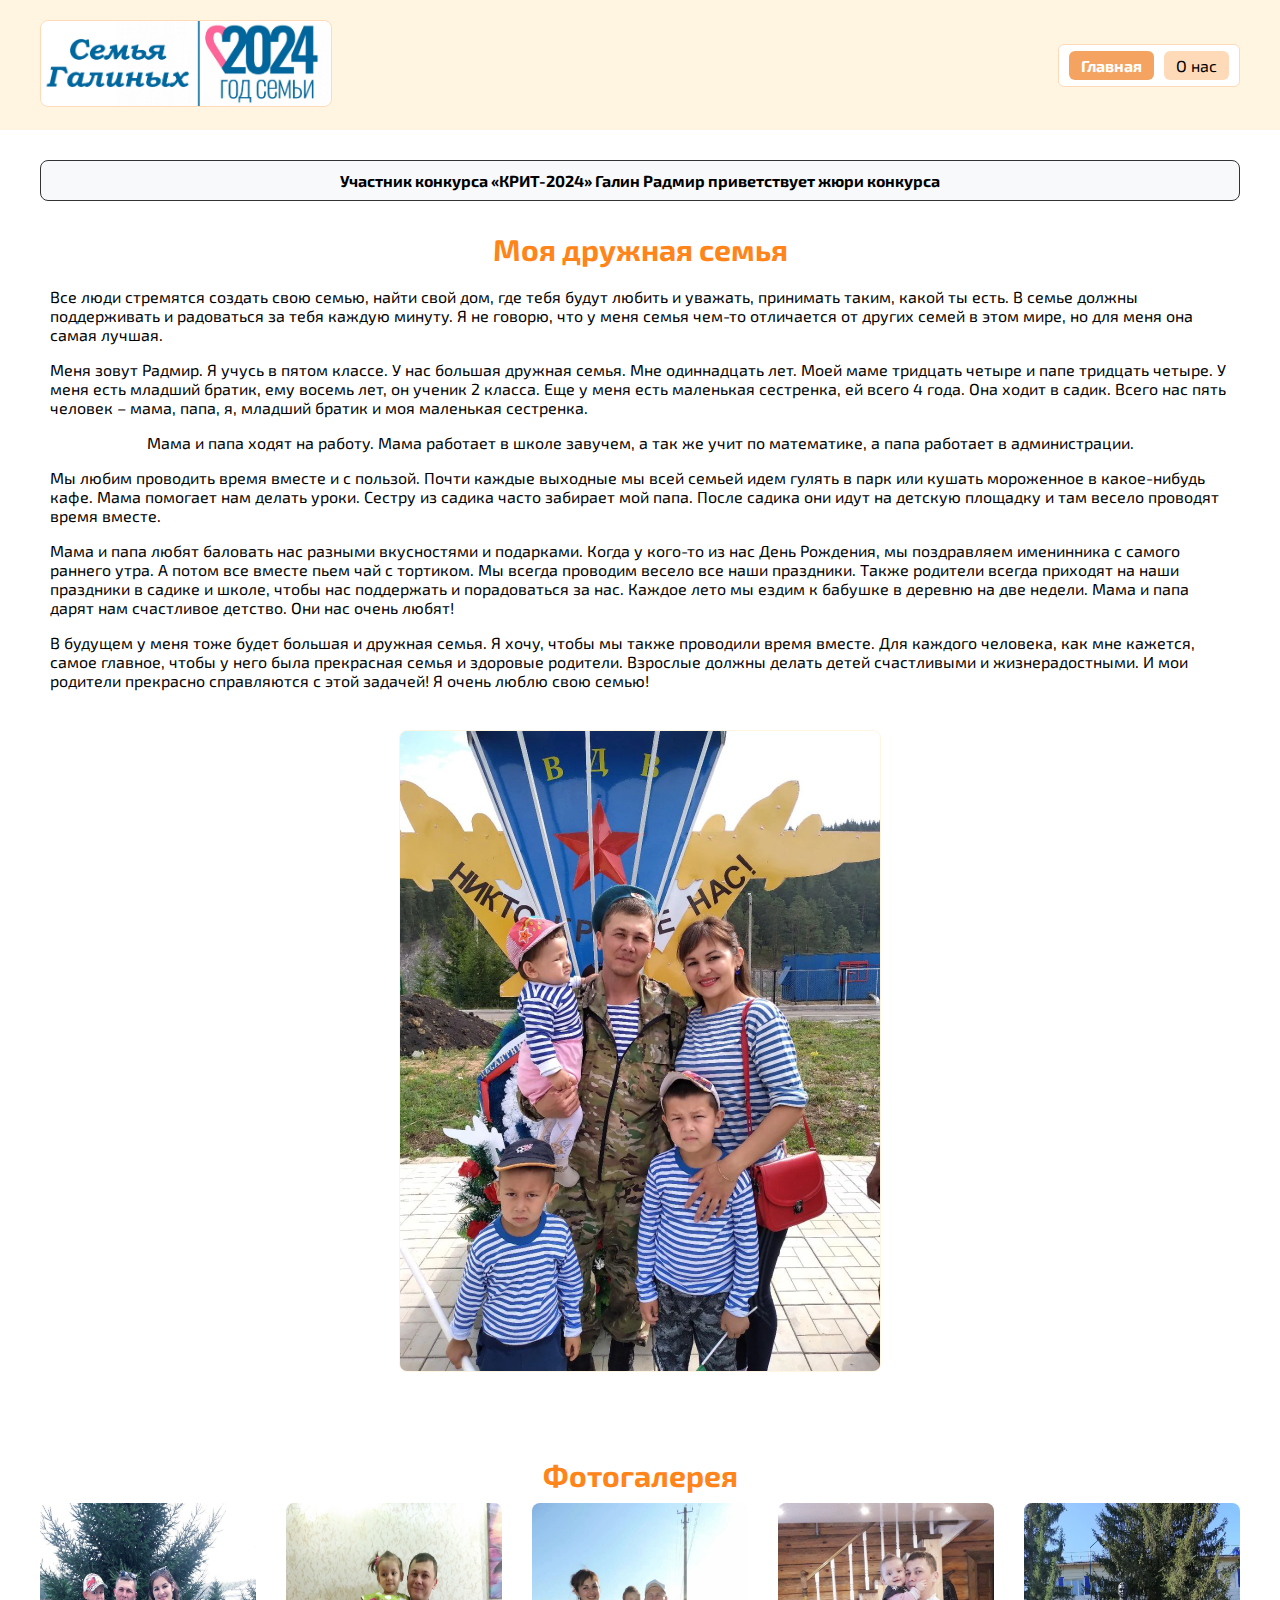
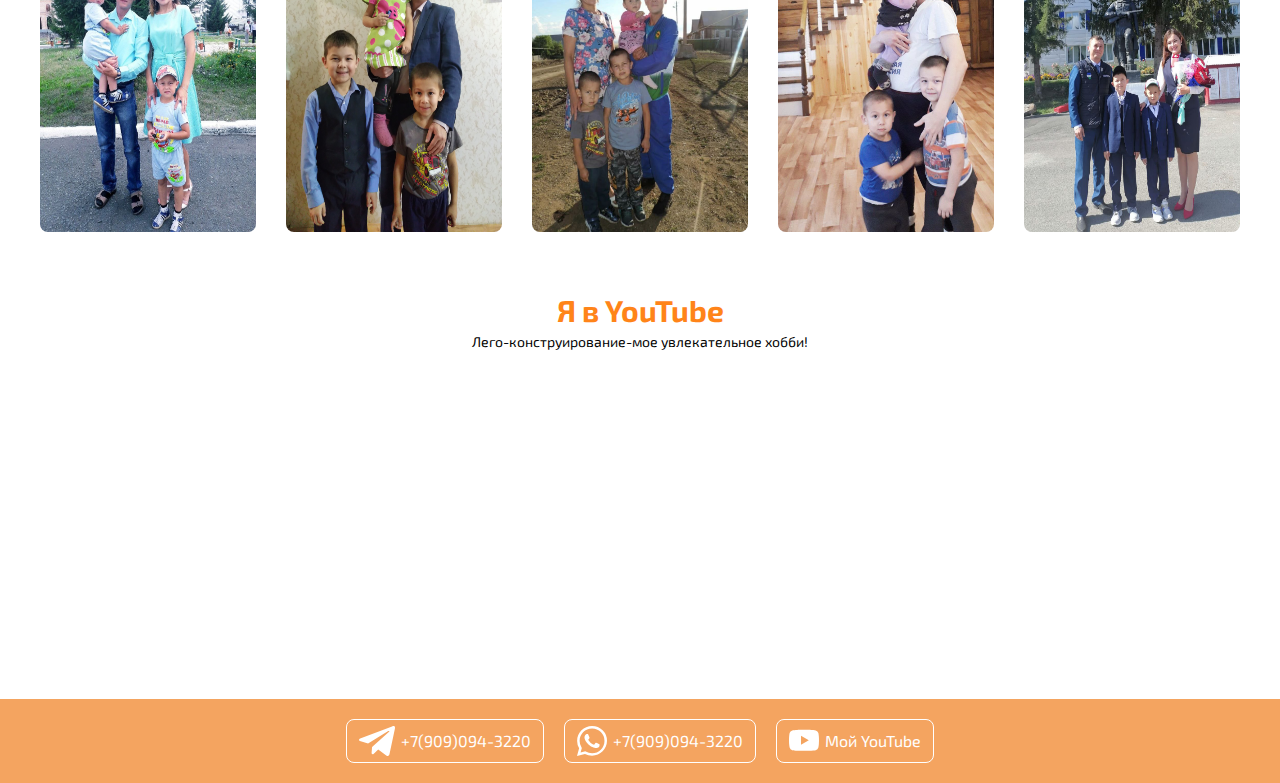
<file: index.html>
<!DOCTYPE html>
<html lang="ru">

<head>
  <meta charset="UTF-8">
  <meta name="viewport" content="width=device-width, initial-scale=1.0">
  <link rel="stylesheet" href="style.css">
  <title>Наша дружная семья</title>
</head>

<body>
  <header class="main-header">
    <div class="container">
      <div class="header-content">
        <div class="header-logo">
          <a href="index.html">
            <img src="img/logo.png" alt="" height="85">
          </a>
          <h1 class="visually-hidden">Наша дружная семья</h1>
        </div>
        <ul>
          <li class="active">
            <a href="index.html">Главная</a>
          </li>
          <li>
            <a href="about.html">О нас</a>
          </li>
        </ul>
      </div>
    </div>
  </header>

  <main>
    <section class="site-section intro">
      <div class="container">
        <div class="intro-content">
          <div class="intro-message">
            <p>Участник конкурса «КРИТ-2024» Галин Радмир приветствует жюри конкурса</p>
          </div>
          <div class="title">
            <h2>Моя дружная семья</h2>
          </div>
          <div class="intro-main-content">
            <div class="intro-text">
              <p>Все люди стремятся создать свою семью, найти свой дом, где тебя будут любить и уважать, принимать
                таким, какой ты есть. В семье должны поддерживать и радоваться за тебя каждую минуту. Я не говорю, что у
                меня семья чем-то отличается
                от других семей в этом мире, но для меня она самая лучшая. </p>
              <p>Меня зовут Радмир. Я учусь в пятом классе. У нас большая дружная семья. Мне одиннадцать лет. Моей маме
                тридцать четыре и папе тридцать четыре. У меня есть младший братик, ему восемь лет, он ученик 2 класса.
                Еще у меня есть
                маленькая сестренка, ей всего 4 года. Она ходит в садик. Всего нас пять человек – мама, папа, я, младший
                братик и моя маленькая сестренка. </p>
              <p>Мама и папа ходят на работу. Мама работает в школе завучем, а так же учит по математике, а папа
                работает в администрации. </p>
              <p>Мы любим проводить время вместе и с пользой. Почти каждые выходные мы всей семьей идем гулять в парк
                или кушать мороженное в какое-нибудь кафе. Мама помогает нам делать уроки. Сестру из садика часто
                забирает мой папа. После
                садика они идут на детскую площадку и там весело проводят время вместе. </p>
              <p>Мама и папа любят баловать нас разными вкусностями и подарками. Когда у кого-то из нас День Рождения,
                мы поздравляем именинника с самого раннего утра. А потом все вместе пьем чай с тортиком. Мы всегда
                проводим весело все наши
                праздники. Также родители всегда приходят на наши праздники в садике и школе, чтобы нас поддержать и
                порадоваться за нас. Каждое лето мы ездим к бабушке в деревню на две недели. Мама и папа дарят нам
                счастливое детство.
                Они нас очень любят! </p>
              <p>В будущем у меня тоже будет большая и дружная семья. Я хочу, чтобы мы также проводили время вместе. Для
                каждого человека, как мне кажется, самое главное, чтобы у него была прекрасная семья и здоровые
                родители. Взрослые должны
                делать детей счастливыми и жизнерадостными. И мои родители прекрасно справляются с этой задачей! Я очень
                люблю свою семью!</p>
            </div>
            <div class="intro-image">
              <img src="img/intro-image.jpg" height="640" alt="">
            </div>
          </div>
        </div>
      </div>
    </section>

    <section class="site-section gallery">
      <div class="container">
        <div class="gallery-content">
          <div class="title">
            <h2>Фотогалерея</h2>
            <!-- <p>Мы - семья, состоящая из четырех человек. Мы любим проводить время вместе, путешествовать и создавать приятные воспоминания.</p> -->
          </div>
          <ul>
            <li>
              <a href="img/1.jpg" target="_blank">
                <img src="img/1.jpg" alt="">
              </a>
            </li>
            <li>
              <a href="img/2.jpg" target="_blank">
                <img src="img/2.jpg" alt="">
              </a>
            </li>
            <li>
              <a href="img/3.jpg" target="_blank">
                <img src="img/3.jpg" alt="">
              </a>
            </li>
            <li>
              <a href="img/4.jpg" target="_blank">
                <img src="img/4.jpg" alt="">
              </a>
            </li>
            <li>
              <a href="img/5.jpg" target="_blank">
                <img src="img/5.jpg" alt="">
              </a>
            </li>
          </ul>
        </div>
      </div>
    </section>

    <section class="site-section youtube">
      <div class="container">
        <div class="youtube-content">
          <div class="title">
            <h2>Я в YouTube</h2>
            <p>Лего-конструирование-мое увлекательное хобби!</p>
          </div>
          <div class="video">
            <iframe width="560" height="315" src="https://www.youtube.com/embed/QnruwsGhaaA?si=DpSDG9sUbRwz3rrO"
              title="YouTube video player" frameborder="0"
              allow="accelerometer; autoplay; clipboard-write; encrypted-media; gyroscope; picture-in-picture; web-share"
              allowfullscreen></iframe>
          </div>
        </div>
      </div>
    </section>
  </main>

  <footer class="main-footer">
    <div class="container">
      <div class="footer-content">
        <ul>
          <li>
            <a href="tel:+79090943220">
              <img src="img/telegram.svg" height="30" alt="">
              <span>+7(909)094-3220</span>
            </a>
          </li>
          <li>
            <a href="tel:+79090943220">
              <img src="img/whatsapp.svg" height="30" alt="">
              <span>+7(909)094-3220</span>
            </a>
          </li>
          <li>
            <a href="https://youtube.com/@user-fo9vp1uo1w?si=XQ0DBMInDfGcyyeM">
              <img src="img/youtube.svg" height="30" alt="">
              <span>Мой YouTube</span>
            </a>
          </li>
        </ul>
      </div>
    </div>
  </footer>
</body>

</html>
</file>
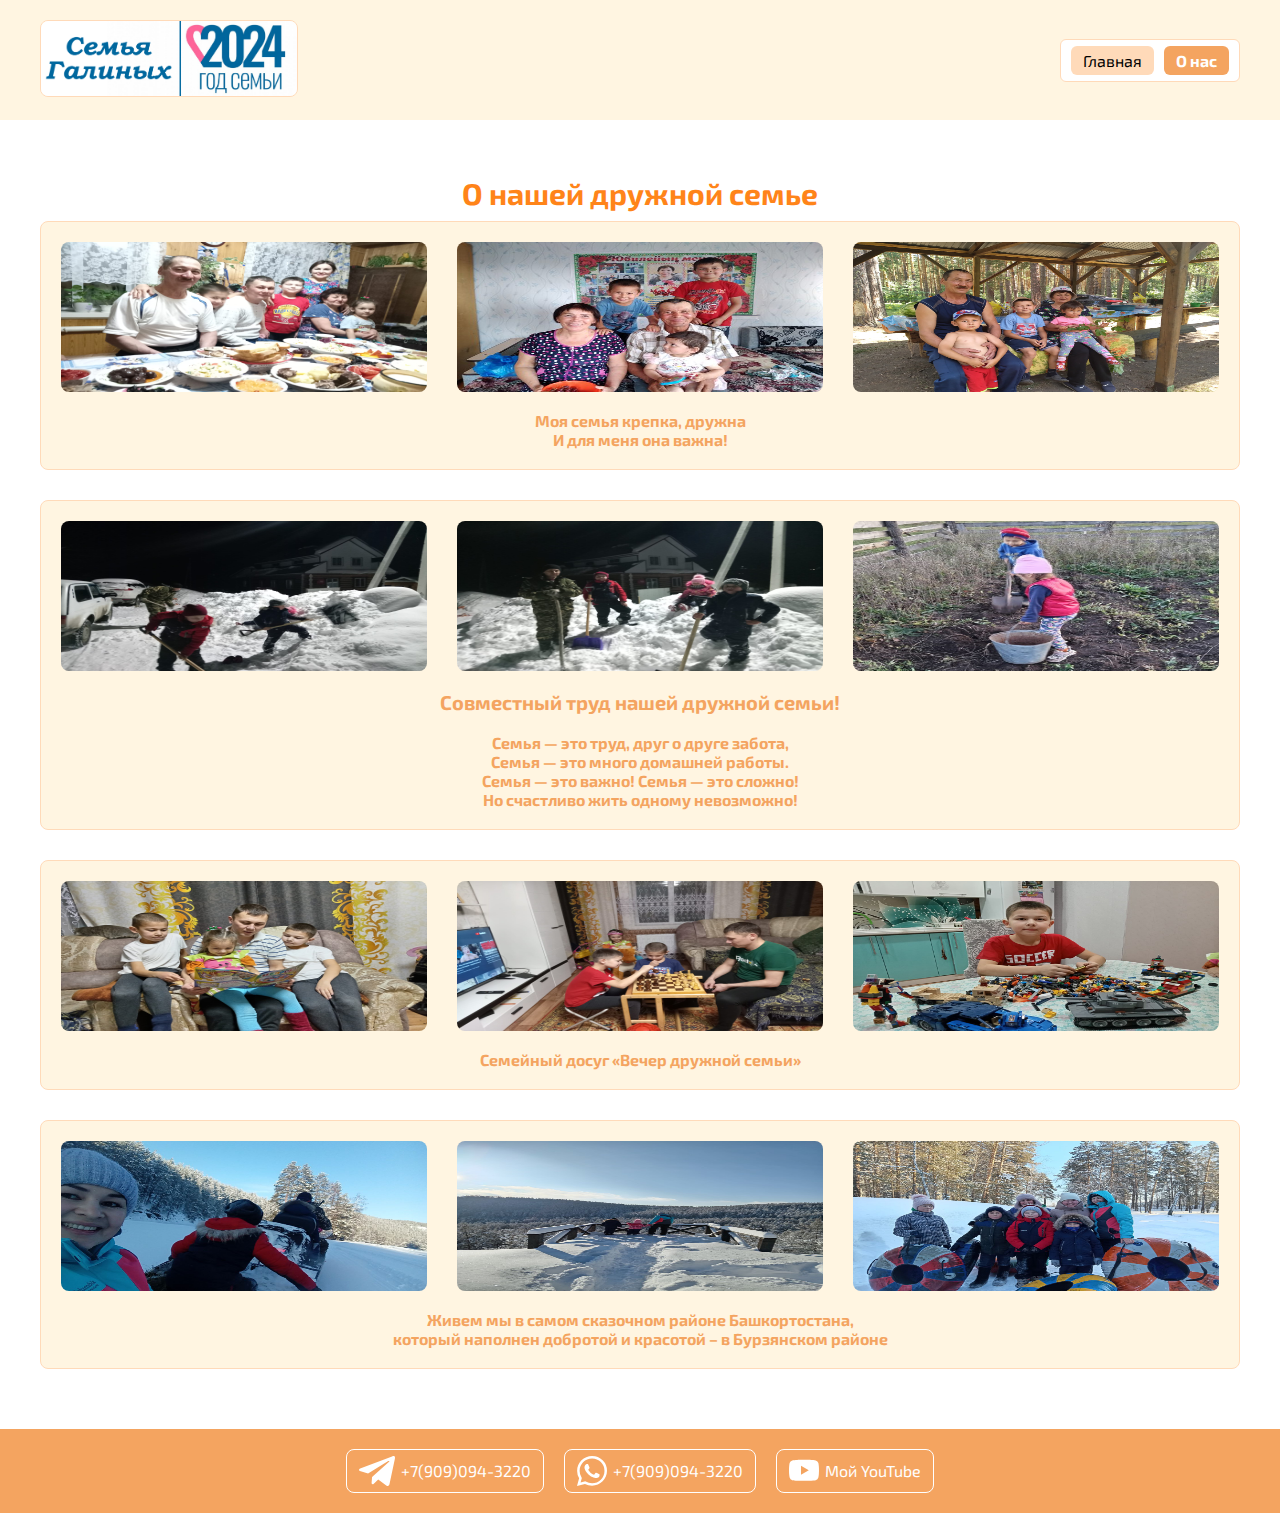
<file: about.html>
<!DOCTYPE html>
<html lang="ru">

<head>
  <meta charset="UTF-8">
  <meta name="viewport" content="width=device-width, initial-scale=1.0">
  <link rel="stylesheet" href="style.css">
  <title>Наша дружная семья | О нас</title>
</head>

<body>
  <header class="main-header">
    <div class="container">
      <div class="header-content">
        <div class="header-logo">
          <a href="index.html">
            <img src="img/logo.png" alt="" height="75">
          </a>
        </div>
        <ul>
          <li>
            <a href="index.html">Главная</a>
          </li>
          <li class="active">
            <a href="about.html">О нас</a>
          </li>
        </ul>
      </div>
    </div>
  </header>

  <main>
    <section class="site-section about-section about-intro">
      <div class="container">
        <div class="about-intro-content">
          <div class="title">
            <h2>О нашей дружной семье</h2>
          </div>
        </div>

        <div class="about-section-block">
          <div class="images">
            <a href="img/family/1.jpg" target="_blank">
              <img src="img/family/1.jpg" alt="">
            </a>
            <a href="img/family/2.jpg" target="_blank">
              <img src="img/family/2.jpg" alt="">
            </a>
            <a href="img/family/3.jpg" target="_blank">
              <img src="img/family/3.jpg" alt="">
            </a>
          </div>
          <div class="description">
            <h3>Моя семья крепка, дружна <br> И для меня она важна!</h3>
          </div>
        </div>

        <div class="about-section-block">
          <div class="images">
            <a href="img/family/4.jpg" target="_blank">
              <img src="img/family/4.jpg" alt="">
            </a>
            <a href="img/family/5.jpg" target="_blank">
              <img src="img/family/5.jpg" alt="">
            </a>
            <a href="img/family/6.jpg" target="_blank">
              <img src="img/family/6.jpg" alt="">
            </a>
          </div>
          <div class="description">
            <h3><span>Совместный труд нашей дружной семьи!</span> <br><br> Семья — это труд, друг о друге забота, <br>
              Семья — это много домашней работы. <br> Семья — это важно! Семья — это сложно!
              <br> Но счастливо жить одному невозможно!
            </h3>
          </div>
        </div>

        <div class="about-section-block">
          <div class="images">
            <a href="img/family/7.jpg" target="_blank">
              <img src="img/family/7.jpg" alt="">
            </a>
            <a href="img/family/8.jpg" target="_blank">
              <img src="img/family/8.jpg" alt="">
            </a>
            <a href="img/family/9.jpg" target="_blank">
              <img src="img/family/9.jpg" alt="">
            </a>
          </div>
          <div class="description">
            <h3>Семейный досуг «Вечер дружной семьи»</h3>
          </div>
        </div>

        <div class="about-section-block">
          <div class="images">
            <a href="img/family/10.jpg" target="_blank">
              <img src="img/family/10.jpg" alt="">
            </a>
            <a href="img/family/11.jpg" target="_blank">
              <img src="img/family/11.jpg" alt="">
            </a>
            <a href="img/family/12.jpg" target="_blank">
              <img src="img/family/12.jpg" alt="">
            </a>
          </div>
          <div class="description">
            <h3>Живем мы в самом сказочном районе Башкортостана, <br> который наполнен добротой и красотой – в
              Бурзянском районе
            </h3>
          </div>
        </div>
      </div>
    </section>
  </main>

  <footer class="main-footer">
    <div class="container">
      <div class="footer-content">
        <ul>
          <li>
            <a href="tel:+79090943220">
              <img src="img/telegram.svg" height="30" alt="">
              <span>+7(909)094-3220</span>
            </a>
          </li>
          <li>
            <a href="tel:+79090943220">
              <img src="img/whatsapp.svg" height="30" alt="">
              <span>+7(909)094-3220</span>
            </a>
          </li>
          <li>
            <a href="https://youtube.com/@user-fo9vp1uo1w?si=XQ0DBMInDfGcyyeM">
              <img src="img/youtube.svg" height="30" alt="">
              <span>Мой YouTube</span>
            </a>
          </li>
        </ul>
      </div>
    </div>
  </footer>

  <script src="script.js"></script>
</body>

</html>
</file>
<file: style.css>
@font-face {
	font-family: 'Exo2';
	font-style: normal;
	font-weight: 400;
	src: url(/fonts/Exo2-Regular.woff2) format('woff2'),
		url(/fonts/Exo2-Regular.woff) format('woff');
	font-display: swap;
}

@font-face {
	font-family: 'Exo2';
	font-style: normal;
	font-weight: 700;
	src: url(/fonts/Exo2-Bold.woff2) format('woff2'),
		url(/fonts/Exo2-Bold.woff) format('woff');
	font-display: swap;
}

body {
	margin: 0;
	font-style: normal;
	/* background-color: #f0f0f0; */
}

img {
	max-width: 100%;
}

a {
	text-decoration: none;
	cursor: pointer;
}

a,
body,
h1,
h2,
h3,
h4,
h5,
h6,
p {
	font-family: 'Exo2', 'Arial', sans-serif;
}

.visually-hidden {
	position: absolute;
	width: 1px;
	height: 1px;
	margin: -1px;
	border: 0;
	padding: 0;
	white-space: nowrap;
	clip-path: inset(100%);
	clip: rect(0 0 0 0);
	overflow: hidden;
}

.main-header {
	padding: 20px 0;
	background-color: #fff5e1;
}

.main-header .header-content {
	display: flex;
	flex-direction: row;
	justify-content: space-between;
	align-items: center;
}

.main-header .header-content .header-logo {
	display: flex;
	flex-direction: row;
	align-items: center;
}

.main-header .header-content .header-logo img {
	border: 1px solid #ffdab9;
	border-radius: 8px;
	margin-right: 10px;
}

.main-header .header-content h1,
.main-header .header-content h2 {
	font-size: 28px;
	margin: 0;
	color: #333;
}

.main-header .header-content ul {
	margin: 0;
	padding: 6px 10px;
	border: 1px solid #ffdab9;
	background-color: #fff;
	border-radius: 6px;
	list-style-type: none;
	display: flex;
	flex-direction: row;
	justify-content: space-between;
}

.main-header .header-content ul li:not(:last-child) {
	margin-right: 10px;
}

.main-header .header-content ul li a {
	display: block;
	padding: 5px 12px;
	border-radius: 6px;
	background-color: #ffdab9;
	color: #000;
	transition: all 0.3s ease-in-out;
}

.main-header .header-content ul li:not(.active) a:hover,
.main-header .header-content ul li:not(.active) a:focus,
.main-header .header-content ul li:not(.active) a:active {
	transform: scale(1.05);
	/* opacity: 0.6; */
}

.main-header .header-content ul li.active a {
	background-color: #f4a460;
	font-weight: bold;
	color: #fff;
}

@media (max-width: 767px) {
	.main-header {
		padding: 20px 0;
	}
	.main-header .header-content {
		max-width: 100%;
		flex-direction: column;
		align-items: center;
	}
	.main-header .header-content h1,
	.main-header .header-content h2 {
		font-size: 20px;
		max-width: 100%;
		text-align: center;
		margin-bottom: 10px;
	}
	.main-header .header-content .header-logo {
		margin-bottom: 10px;
	}
}

.container {
	margin: 0 auto;
	padding: 0 60px;
	max-width: 1320px;
}

@media (max-width: 1439px) {
	.container {
		padding: 0 40px;
	}
}

@media (max-width: 767px) {
	.container {
		padding: 0 20px;
		max-width: 100%;
	}
}

.site-section {
	padding: 40px 0;
}

.site-section .title h2,
.site-section .title h3 {
	margin-bottom: 40px;
	font-size: 30px;
	text-align: center;
	color: #ff8419;
}

@media (max-width: 1439px) {
	.site-section {
		padding: 30px 0;
	}
	.site-section .title h2,
	.site-section .title h3 {
		margin-bottom: 10px;
	}
}

@media (max-width: 767px) {
	.site-section {
		padding: 20px 0;
		max-width: 100%;
	}
	.site-section .title h2,
	.site-section .title h3 {
		font-size: 24px;
		margin-bottom: 10px;
	}
}

.background-light {
	background-color: #f8f9fa;
}

/* intro */

.intro .intro-message {
	margin-bottom: 30px;
	padding: 10px;
	text-align: center;
	background-color: #f8f9fa;
	border: 1px solid #333;
	border-radius: 8px;
	font-weight: bold;
}

.intro .intro-message p {
	margin: 0;
}

.intro .intro-main-content {
	display: grid;
	grid-template-columns: 1.5fr 1fr;
	gap: 30px;
}

.intro .intro-main-content .intro-text {
	padding: 10px;
	display: flex;
	flex-direction: column;
	align-items: center;
	justify-content: center;
}

.intro .intro-main-content .intro-text p {
	margin-top: 0;
}

.intro .intro-main-content .intro-text p:last-child {
	margin-bottom: 0;
}

.intro .intro-main-content .intro-image img {
	border-radius: 8px;
	border: 1px solid #fff5e1;
	display: block;
	margin: 0 auto;
}

@media (max-width: 1439px) {
	.intro .intro-main-content {
		display: grid;
		grid-template-columns: 1fr;
		gap: 30px;
	}
	.intro .intro-main-content .intro-text p {
		font-size: 16px;
	}
}

@media (max-width: 767px) {
	.intro .intro-main-content .intro-image img {
		width: auto;
		height: auto;
	}
	.intro .intro-main-content .intro-text p {
		font-size: 15px;
	}
}

/* gallery */

.gallery .gallery-content ul {
	margin: 0;
	padding: 0;
	list-style-type: none;
	display: grid;
	grid-template-columns: repeat(5, 1fr);
	gap: 30px;
}

.gallery .gallery-content ul li a img {
	border-radius: 8px;
	transition: all 0.3s ease-in-out;
}

.gallery .gallery-content ul li a:hover img,
.gallery .gallery-content ul li a:focus img,
.gallery .gallery-content ul li a:active img {
	transform: scale(1.05);
}

.gallery .gallery-content ul li a img {
	width: 100%;
	height: 100%;
}

@media (max-width: 767px) {
	.gallery .gallery-content ul {
		margin: 0;
		padding: 0;
		list-style-type: none;
		display: grid;
		grid-template-columns: 1fr;
		gap: 20px;
	}
}

/* youtube */

.youtube .youtube-content {
	display: flex;
	flex-direction: row;
	justify-content: space-between;
	align-items: center;
}

.youtube .youtube-content h2 {
	margin-top: 0;
	margin-bottom: 5px;
}

.youtube .youtube-content p {
	font-size: 18px;
	margin: 0;
}

@media (max-width: 1439px) {
	.youtube .youtube-content {
		flex-direction: column;
		justify-content: space-between;
		align-items: center;
	}
	.youtube .youtube-content p {
		text-align: center;
		font-size: 14px;
		margin-bottom: 16px;
	}
	.youtube .youtube-content .video iframe {
		max-width: 600px;
		height: 300px;
		/* height: 100%; */
	}
}

@media (max-width: 767px) {
	.youtube .youtube-content .video iframe {
		max-width: 280px;
		height: 120px;
	}
}

/* slider */

.slider-container {
	position: relative;
}

.slider {
	display: flex;
	overflow: hidden;
	width: 100%;
	/* Добавим ширину слайдера для отображения только одной картинки */
	transition: all 0.5s ease-in-out;
}

.slider-container .slider img {
	width: 100%;
	height: 700px;
	transition: all 0.5s ease-in-out;
}

.slider-container .slider img:not(:first-child) {
	display: none;
}

.slider-container button {
	position: absolute;
	top: 50%;
	transform: translateY(-50%);
	background-color: rgba(0, 0, 0, 0.5);
	color: white;
	font-size: 24px;
	border: none;
	cursor: pointer;
	padding: 10px 20px;
	outline: none;
}

.slider-container .prev-button {
	left: 0;
}

.slider-container .next-button {
	right: 0;
}

/* about-page */

.about-section .about-section-block {
	padding: 20px;
	background-color: #fff5e1;
	border: 1px solid #ffdab9;
	border-radius: 8px;
	margin-bottom: 30px;
}

.about-section .about-section-block .images {
	display: grid;
	grid-template-columns: 1fr 1fr 1fr;
	gap: 30px;
}

.about-section .about-section-block .images a img {
	transition: all 0.3s ease-in-out;
}

.about-section .about-section-block .images a:hover img,
.about-section .about-section-block .images a:focus img,
.about-section .about-section-block .images a:active img {
	transform: scale(1.03);
}

.about-section .about-section-block .images img {
	border-radius: 8px;
	width: 100%;
	height: 100%;
	max-height: 320px;
	/* margin: 0 auto; */
}

.about-section .about-section-block .description h3 {
	margin-bottom: 0;
	text-align: center;
	color: #f4a460;
}

.about-section .about-section-block .description h3 span {
	font-size: 22px;
}

@media (max-width: 1439px) {
	.about-section .about-section-block .images img {
		max-height: 150px;
	}

	.about-section .about-section-block .description h3 {
		font-size: 16px;
	}

	.about-section .about-section-block .description h3 span {
		font-size: 20px;
	}
}

@media (max-width: 767px) {
	.about-section .about-section-block {
		padding: 10px;
		margin-bottom: 20px;
	}

	.about-section .about-section-block .images {
		grid-template-columns: 1fr;
		gap: 10px;
	}

	.about-section .about-section-block .images img {
		max-height: 200px;
	}

	.about-section .about-section-block .description h3 {
		font-size: 14px;
	}

	.about-section .about-section-block .description h3 span {
		font-size: 18px;
	}
}

/* footer */

.main-footer {
	padding: 20px 0;
	background-color: #f4a460;
}

.main-footer .footer-content ul {
	margin: 0;
	padding: 0;
	list-style-type: none;
	display: flex;
	flex-direction: row;
	justify-content: center;
	align-items: center;
	flex-wrap: wrap;
}

.main-footer .footer-content ul li:not(:last-child) {
	margin-right: 20px;
}

.main-footer .footer-content ul li a {
	display: flex;
	flex-direction: row;
	align-items: center;
	color: #fff;
	transition: all 0.3s ease-in-out;
	border: 1px solid #fff;
	border-radius: 8px;
	padding: 6px 12px;
}

.main-footer .footer-content ul li a:hover,
.main-footer .footer-content ul li a:focus,
.main-footer .footer-content ul li a:active {
	transform: scale(1.05);
}

.main-footer .footer-content ul li a img {
	margin-right: 6px;
}

@media (max-width: 576px) {
	.main-footer .footer-content ul li {
		margin-right: 10px;
		margin-bottom: 10px;
	}
}
</file>
